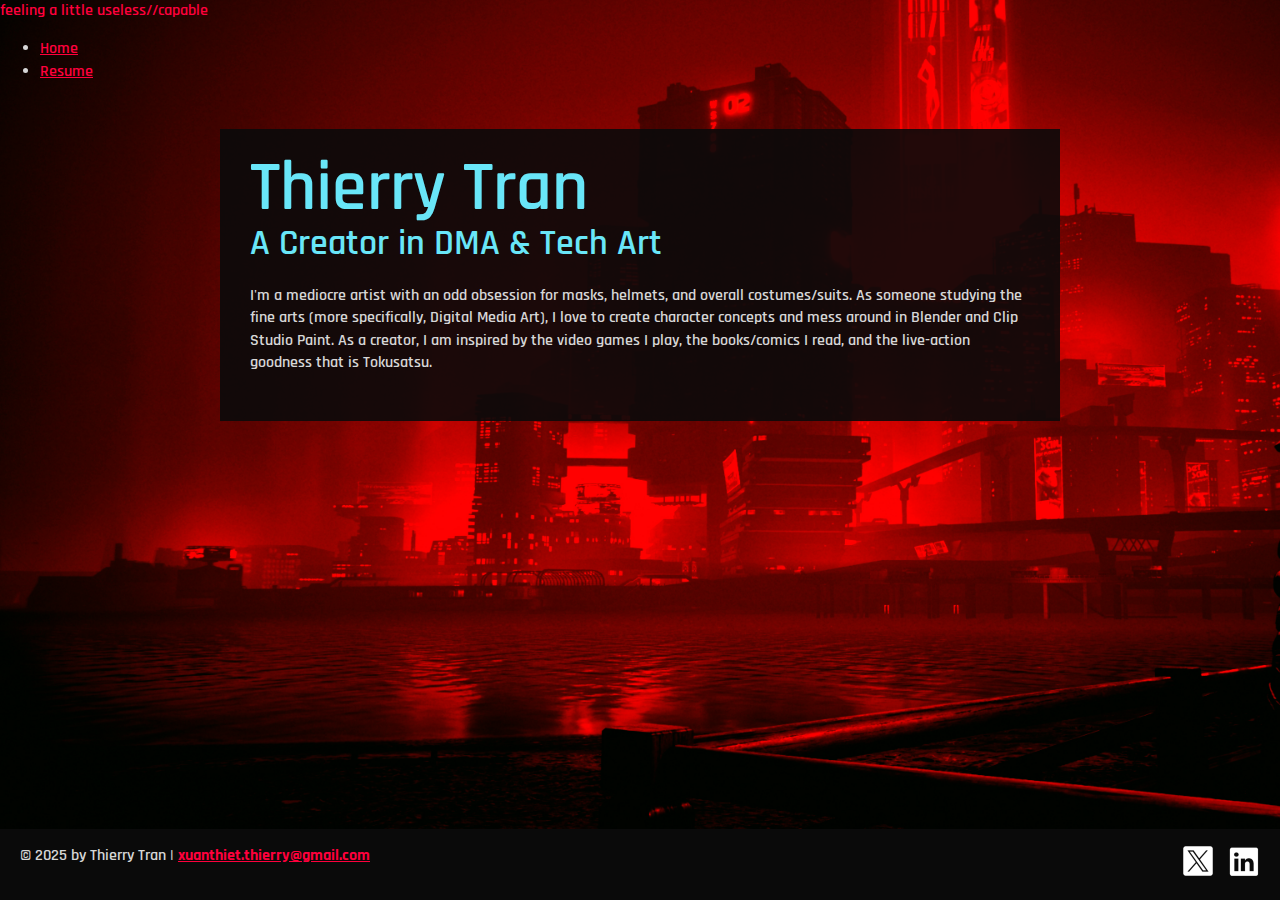
<file: portfolio/index.html>
<!DOCTYPE html>
<html lang="en">

<head>
  <meta charset="UTF-8">
  <meta name="viewport" content="width=device-width, initial-scale=1">
  <title>PaRaDoX | Digital Artist</title>
  <meta name="description" content="Thierry Tran is a digital artist working in web design, illustration, and 3D modeling.">
  <meta name="keywords" content="Thierry Tran, Digital Artist, 3D Modeler, Concept Artist, Character Concepts">
  <link rel="preconnect" href="https://fonts.googleapis.com">
  <link rel="preconnect" href="https://fonts.gstatic.com" crossorigin>
  <link href="https://fonts.googleapis.com/css2?family=Rajdhani:wght@300;400;500;600;700&display=swap" rel="stylesheet">
  <link rel="stylesheet" href="css/styles.css">
</head>

<body class="home">
  <!-- NAV BAR -->
  <nav class="navbar">
    <div class="logo">
      <a href="index.html">feeling a little useless//capable</a>
    </div>
    <ul class="nav-links">
      <li><a href="index.html">Home</a></li>
      <!-- <li><a href="projects/projects.html">Projects</a></li> -->
      <li><a href="resume.html">Resume</a></li>
    </ul>
    <div class="menu-toggle">
      <span class="bar"></span>
      <span class="bar"></span>
      <span class="bar"></span>
    </div>
  </nav>

  <div class="content-wrapper">
    <!-- //  INTRO  // -->
    <div class="content-bg">
      <header>
        <!-- Start content edits below this line. -->
        <h1>Thierry Tran</h1>
        <h2>A Creator in DMA & Tech Art</h2>

        <!-- End content edits here. -->
      </header>

      <!-- //  ABOUT ME  // -->
      <main>
        <!-- Start content edits below this line. -->
        <p>I'm a mediocre artist with an odd obsession for masks, helmets, and overall costumes/suits. As someone studying the fine arts (more specifically, Digital Media Art), I love to create character concepts and mess around in Blender and Clip Studio Paint. As a creator, I am inspired by the video games I play, the books/comics I read, and the live-action goodness that is Tokusatsu.</p>

        <!-- End content edits here. -->
      </main>
    </div>
  </div>

  <!-- //  FOOTER INFO, SOCIAL MEDIA  // -->
  <footer>
    <!-- Start content edits below this line. -->
    <p>© 2025 by Thierry Tran | <b><a href="mailto:xuanthiet.thierry@gmail.com">xuanthiet.thierry@gmail.com</a></b></p>

    <!-- Add or remove any networks. -->
    <ul class="socials">
      <li>
        <a href="https://x.com/LeSmilingParadX" target="_blank"><img
            src="images/icon-x-x64.png" alt="x/twitter icon"></a>
      </li>
      <li>
        <a href="www.linkedin.com/in/thierry-tran-8727b0280" target="_blank"><img
            src="images/icon-linkedin-x64.png" alt="linkedin icon"></a>
      </li>
    </ul>
    <!-- End content edits here. -->
  </footer>

  <script src="js/main.js"></script>
</body>

</html>
</file>
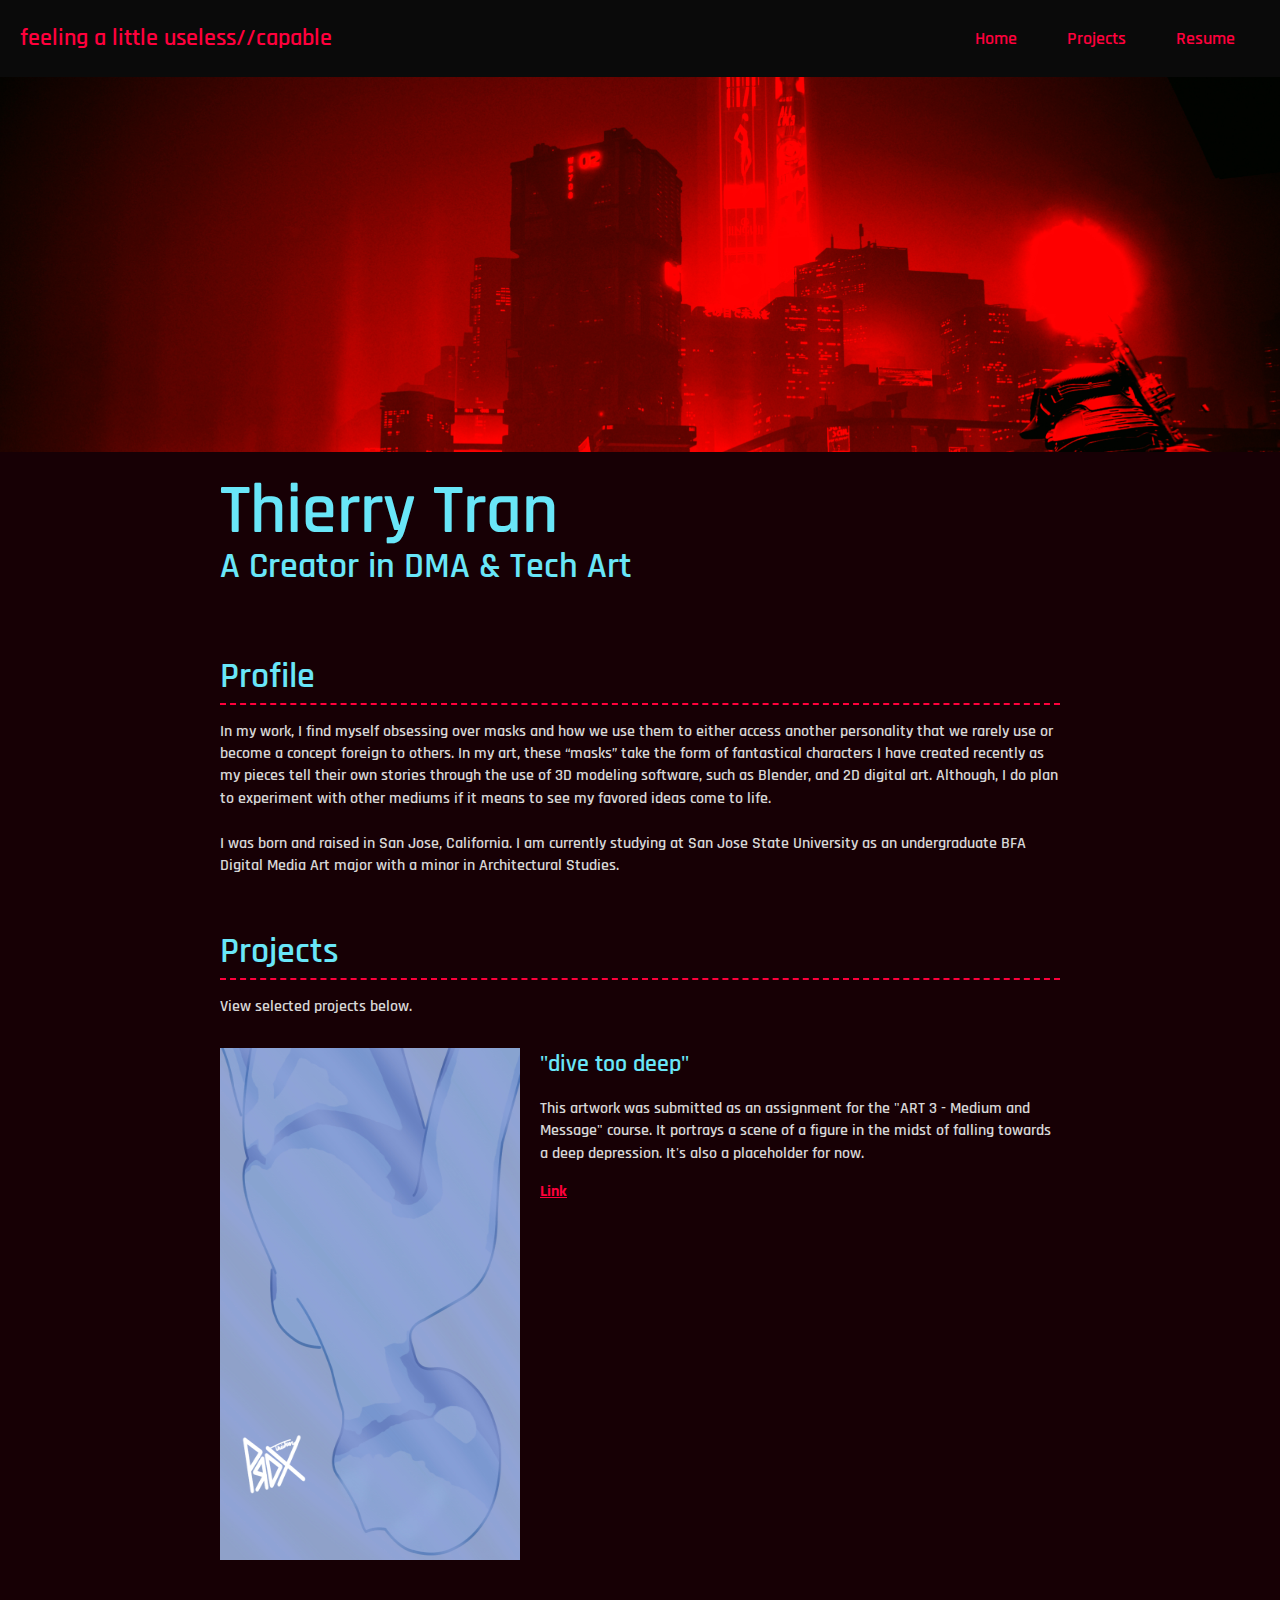
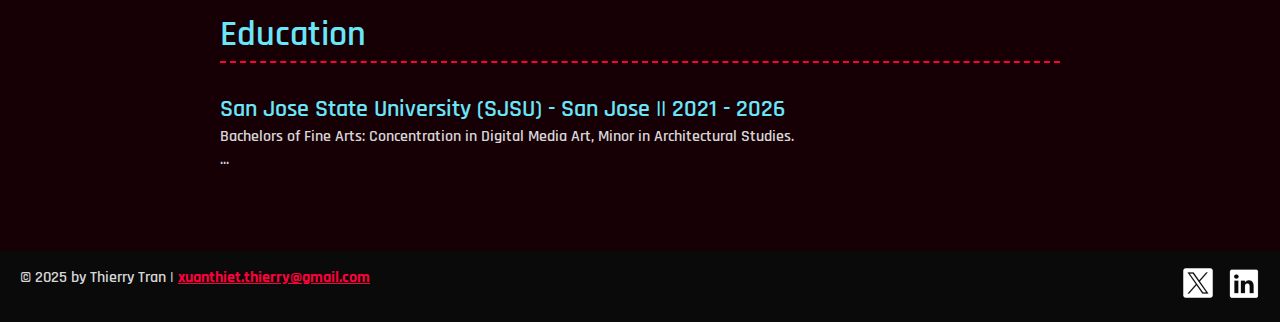
<file: resume.html>
<!DOCTYPE html>
<html lang="en">

<head>
  <meta charset="UTF-8">
  <meta name="viewport" content="width=device-width, initial-scale=1">
  <title>PaRaDoX | Resume</title>
  <meta name="description" content="Thierry Tran is a digital artist working in web design, illustration, and 3D modeling.">
  <meta name="keywords" content="Thierry Tran, Digital Artist, 3D Modeler, Concept Artist, Character Concepts">
  <link rel="preconnect" href="https://fonts.googleapis.com">
  <link rel="preconnect" href="https://fonts.gstatic.com" crossorigin>
  <link href="https://fonts.googleapis.com/css2?family=Rajdhani:wght@300;400;500;600;700&display=swap" rel="stylesheet">
  <link rel="stylesheet" href="css/styles.css">
</head>

<body class="resume">
  <!-- NAV BAR -->
  <nav class="navbar">
    <div class="logo">
      <a href="index.html">feeling a little useless//capable</a>
    </div>
    <ul class="nav-links">
      <li><a href="index.html">Home</a></li>
      <li><a href="projects/projects.html">Projects</a></li>
      <li><a href="resume.html">Resume</a></li>
    </ul>
    <div class="menu-toggle">
      <span class="bar"></span>
      <span class="bar"></span>
      <span class="bar"></span>
    </div>
  </nav>

  <!-- <a class="btn download-link" href="#">N/A</a> -->
  <!-- //  INTRO  // -->
  <header>
    <div class="content-wrapper">
      <!-- Start content edits below this line. -->
      <h1>Thierry Tran</h1>
      <h2>A Creator in DMA & Tech Art</h2>
      <!-- End content edits here. -->
    </div>
  </header>

  <main class="content-wrapper">
    <!-- //  PROFILE  // -->
    <section class="resume-section">
      <!-- Start content edits below this line. -->
      <h2>Profile</h2>
      <p>
          In my work, I find myself obsessing over masks and how we use them to either access another personality that we rarely use or become a concept foreign to others. In my art, these “masks” take the form of fantastical characters I have created recently as my pieces tell their own stories through the use of 3D modeling software, such as Blender, and 2D digital art. Although, I do plan to experiment with other mediums if it means to see my favored ideas come to life. <br> <br>
          I was born and raised in San Jose, California. I am currently studying at San Jose State University as an undergraduate BFA Digital Media Art major with a minor in Architectural Studies.</p>
      <!-- <b><a href="index.html">Back to homepage</a></b> -->

      <!-- End content edits here. -->
    </section>

    <!-- //  PROJECTS  // -->
    <section class="resume-section">
      <!-- Start content edits below this line. -->
      <h2>Projects</h2>
      <p>View selected projects below.</p>

      <div class="project-wrapper">
      <!-- To add more items, copy this whole <section></section> block-->
        <section class="project-item">
          <img src="images/dive_too_deep.jpg" alt="dive too deep by Thierry Tran" width="384px" height="512px">
          <h3>"dive too deep"</h3>
          <p>This artwork was submitted as an assignment for the "ART 3 - Medium and Message" course. It portrays a scene
            of a figure in the midst of falling towards a deep depression. It's also a placeholder for now.</p>
          <!-- link to project -->
          <b><a href="#" target="_blank">Link</a></b>
          <!-- additional links, e.g. newsletter -->
          <!-- <a href="#" target="_blank">Another link</a> -->
        </section>
      </div>
      <!-- End content edits here. -->
    </section>

    <!-- //  WORK EXPERIENCE  // -->
    <!-- <section class="resume-section">
      <h2>Work Experience</h2>
      <p>My complete work history is available on <a href="www.linkedin.com/in/thierry-tran-8727b0280">LinkedIn</a>.</p>

      <section class="work-item">
        <div class="work-details">
          <h3>N/A</h3>
          <p>TBC</p>
          <p>TBD/p>
        </div>

        <div class="work-summary">
          <p>TBA</p>
        </div>
      </section>
    </section> -->

    <!-- //  EDUCATION & CERTIFICATIONS  // -->
    <section class="resume-section">
      <!-- Start content edits below this line.  -->
      <h2>Education</h2>

      <!-- To add more items, copy this whole <section></section> block -->
      <section class="education-item">
        <h3>San Jose State University (SJSU) - San Jose || 2021 - 2026</h3>
        <p>Bachelors of Fine Arts: Concentration in Digital Media Art, Minor in Architectural Studies.</p>
        <p>...</p>
      </section>

      <!-- End content edits here. -->
    </section>
  </main>

  <!-- //  FOOTER INFO, SOCIAL MEDIA  // -->
  <footer>
    <!-- Start content edits below this line. -->
    <p>© 2025 by Thierry Tran | <b><a href="mailto:xuanthiet.thierry@gmail.com">xuanthiet.thierry@gmail.com</a></b></p>

    <!-- Add or remove any networks. -->
    <ul class="socials">
      <li>
        <a href="https://x.com/LeSmilingParadX" target="_blank"><img
            src="images/icon-x-x64.png" alt="x/twitter icon"></a>
      </li>
      <li>
        <a href="https://www.linkedin.com/in/thierry-tran-8727b0280" target="_blank"><img
            src="images/icon-linkedin-x64.png" alt="linkedin icon"></a>
      </li>
    </ul>
    <!-- End content edits here. -->
  </footer>
  <script src="js/main.js"></script>
</body>

</html>
</file>
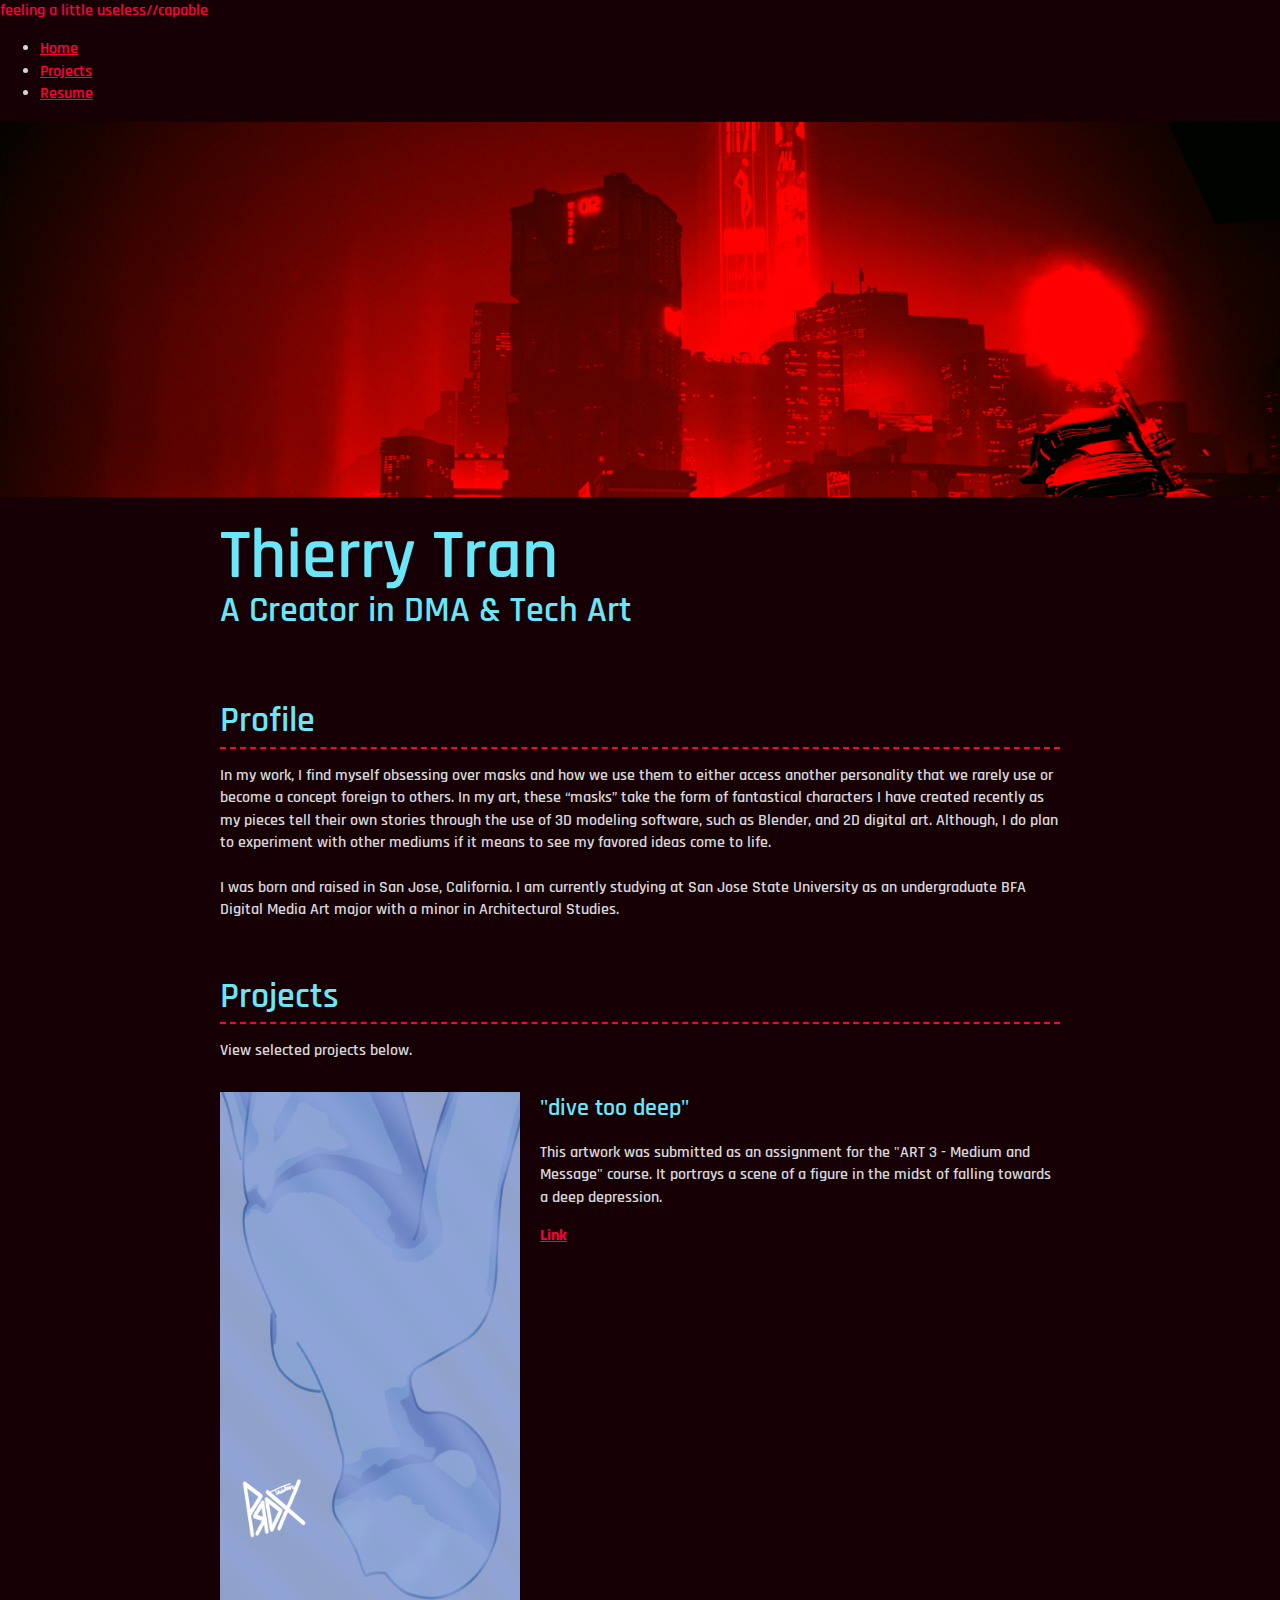
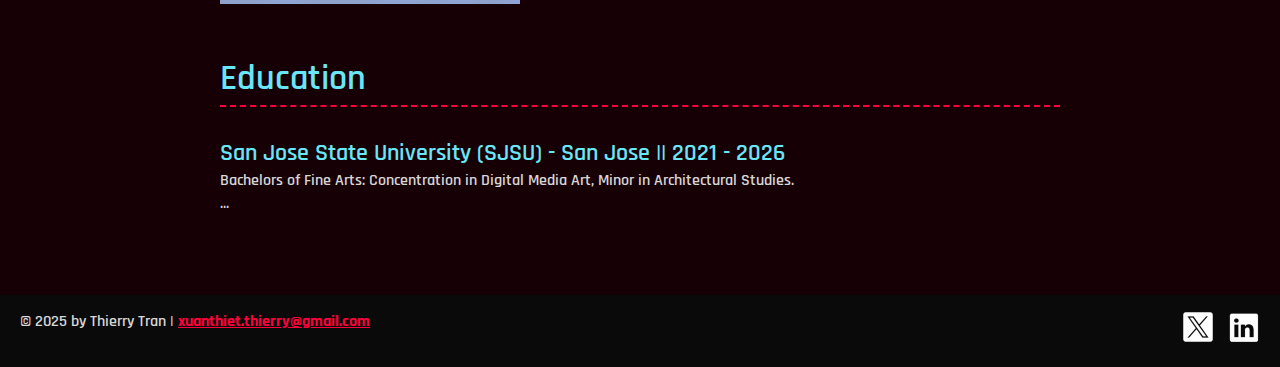
<file: portfolio/resume.html>
<!DOCTYPE html>
<html lang="en">

<head>
  <meta charset="UTF-8">
  <meta name="viewport" content="width=device-width, initial-scale=1">
  <title>PaRaDoX | Resume</title>
  <meta name="description" content="Thierry Tran is a digital artist working in web design, illustration, and 3D modeling.">
  <meta name="keywords" content="Thierry Tran, Digital Artist, 3D Modeler, Concept Artist, Character Concepts">
  <link rel="preconnect" href="https://fonts.googleapis.com">
  <link rel="preconnect" href="https://fonts.gstatic.com" crossorigin>
  <link href="https://fonts.googleapis.com/css2?family=Rajdhani:wght@300;400;500;600;700&display=swap" rel="stylesheet">
  <link rel="stylesheet" href="css/styles.css">
</head>

<body class="resume">
  <!-- NAV BAR -->
  <nav class="navbar">
    <div class="logo">
      <a href="index.html">feeling a little useless//capable</a>
    </div>
    <ul class="nav-links">
      <li><a href="index.html">Home</a></li>
      <li><a href="projects/projects.html">Projects</a></li>
      <li><a href="resume.html">Resume</a></li>
    </ul>
    <div class="menu-toggle">
      <span class="bar"></span>
      <span class="bar"></span>
      <span class="bar"></span>
    </div>
  </nav>

  <!-- <a class="btn download-link" href="#">N/A</a> -->
  <!-- //  INTRO  // -->
  <header>
    <div class="content-wrapper">
      <!-- Start content edits below this line. -->
      <h1>Thierry Tran</h1>
      <h2>A Creator in DMA & Tech Art</h2>
      <!-- End content edits here. -->
    </div>
  </header>

  <main class="content-wrapper">
    <!-- //  PROFILE  // -->
    <section class="resume-section">
      <!-- Start content edits below this line. -->
      <h2>Profile</h2>
      <p>
          In my work, I find myself obsessing over masks and how we use them to either access another personality that we rarely use or become a concept foreign to others. In my art, these “masks” take the form of fantastical characters I have created recently as my pieces tell their own stories through the use of 3D modeling software, such as Blender, and 2D digital art. Although, I do plan to experiment with other mediums if it means to see my favored ideas come to life. <br> <br>
          I was born and raised in San Jose, California. I am currently studying at San Jose State University as an undergraduate BFA Digital Media Art major with a minor in Architectural Studies.</p>
      <!-- <b><a href="index.html">Back to homepage</a></b> -->

      <!-- End content edits here. -->
    </section>

    <!-- //  PROJECTS  // -->
    <section class="resume-section">
      <!-- Start content edits below this line. -->
      <h2>Projects</h2>
      <p>View selected projects below.</p>

      <div class="project-wrapper">
      <!-- To add more items, copy this whole <section></section> block-->
        <section class="project-item">
          <img src="images/dive_too_deep.jpg" alt="dive too deep by Thierry Tran" width="384px" height="512px">
          <h3>"dive too deep"</h3>
          <p>This artwork was submitted as an assignment for the "ART 3 - Medium and Message" course. It portrays a scene
            of a figure in the midst of falling towards a deep depression.</p>
          <!-- link to project -->
          <b><a href="#" target="_blank">Link</a></b>
          <!-- additional links, e.g. newsletter -->
          <!-- <a href="#" target="_blank">Another link</a> -->
        </section>
      </div>
      <!-- End content edits here. -->
    </section>

    <!-- //  WORK EXPERIENCE  // -->
    <!-- <section class="resume-section">
      <h2>Work Experience</h2>
      <p>My complete work history is available on <a href="www.linkedin.com/in/thierry-tran-8727b0280">LinkedIn</a>.</p>

      <section class="work-item">
        <div class="work-details">
          <h3>N/A</h3>
          <p>TBC</p>
          <p>TBD/p>
        </div>

        <div class="work-summary">
          <p>TBA</p>
        </div>
      </section>
    </section> -->

    <!-- //  EDUCATION & CERTIFICATIONS  // -->
    <section class="resume-section">
      <!-- Start content edits below this line.  -->
      <h2>Education</h2>

      <!-- To add more items, copy this whole <section></section> block -->
      <section class="education-item">
        <h3>San Jose State University (SJSU) - San Jose || 2021 - 2026</h3>
        <p>Bachelors of Fine Arts: Concentration in Digital Media Art, Minor in Architectural Studies.</p>
        <p>...</p>
      </section>

      <!-- End content edits here. -->
    </section>
  </main>

  <!-- //  FOOTER INFO, SOCIAL MEDIA  // -->
  <footer>
    <!-- Start content edits below this line. -->
    <p>© 2025 by Thierry Tran | <b><a href="xuanthiet.thierry@gmail.com">xuanthiet.thierry@gmail.com</a></b></p>

    <!-- Add or remove any networks. -->
    <ul class="socials">
      <li>
        <a href="https://x.com/LeSmilingParadX" target="_blank"><img
            src="images/icon-x-x64.png" alt="x/twitter icon"></a>
      </li>
      <li>
        <a href="www.linkedin.com/in/thierry-tran-8727b0280" target="_blank"><img
            src="images/icon-linkedin-x64.png" alt="linkedin icon"></a>
      </li>
    </ul>
    <!-- End content edits here. -->
  </footer>
  <script src="js/main.js"></script>
</body>

</html>
</file>
<file: portfolio/css/styles.css>
/*
COLOR PALETTE

void maroon     #170005     "primary & background"
neon aqua       #69e6f8     "headers"
chrome static   #d6d6d6     "text"
pulse red       #ff003c     "links & extras"
nightcore       #0a0a0a     "footer"
*/

/* 

*/

/* GLOBAL STYLES
--------------------------------------------------*/
html {
    box-sizing: border-box;
    font-size: 62.5%;
}

*,
*:before,
*:after {
    box-sizing: inherit;
}

html,
body {
    height: 100%;
}

body {
    background: #170005;
    color: #d6d6d6;
    margin: 0;
    font-family: "Rajdhani", sans-serif;
    font-weight: 600;
    font-style: normal;
    font-size: 1.6rem;
    line-height: 1.4;
}

h1, h2, h3 {
    color: #69e6f8;
    font-family: "Rajdhani", sans-serif;
    font-weight: 600;
    font-style: normal;
    margin: 0;
}

h1 {
    font-size: 7rem;
    line-height: 0.85;
}

h2 {
    font-size: 3.6rem;
}

h3 {
    font-size: 2.4rem;
}

/* links */
a {
    color: #ff003c;
}

a:hover {
    text-decoration: none;
}

.btn {
    background: #ff003c;
    color: #69e6f8;
    text-decoration: none;
    text-transform: uppercase;
    font-weight: bold;
    font-size: 1.2rem;
    display: inline-block;
    padding: 7px;
    letter-spacing: 0.1em;
    line-height: 1;
    border-radius: 4px;
}

.content-wrapper {
    margin: 0 auto;
    padding: 30px;
    max-width: 900px;
}

/* HOME
--------------------------------------------------*/
.home {
    background: url(../images/red_blood.jpg) no-repeat;
    background-size: cover;
    display: flex;
    flex-direction: column;
}

.home .content-wrapper {
    flex: 1 0 auto;
}

.content-bg {
    background: rgb(10 10 10  / 0.9);
    padding: 30px;
}

@media screen and (max-width:650px) {
    .home .content-wrapper {
        padding: 10px;
    }
    .content-bg {
        padding: 20px;
    }
}

/* RESUME
--------------------------------------------------*/
.resume header::before {
    background: url(../images/red_blood.jpg) top;
    background-size: cover;
    content: "";
    display: block;
    height: 375px;
}

.resume-section {
    margin-bottom: 50px;
}

.resume-section h2 {
    border-bottom: 2.5px dashed #ff003c;
}

.download-link {
    position: fixed;
    top: 5px;
    left: 5px;
}

@media screen and (max-width:1200px) {
    .download-link {
        position: absolute;
    }
}

@media screen and (max-width:500px) {
    .resume header::before {
        height: 200px;
    }
    h1 {
        font-size: 5rem;
    }
    h2 {
        font-size: 2.6rem;
    }
}

/* Profile
-------------------------*/

/* Projects
-------------------------*/
.project-item {
    margin: 30px 0;
}

.project-item img {
    width: 300px;
}

@media screen and (min-width:860px) {
    .project-item {
        display: flow-root;
    }
    .project-item img {
        float: left;
        margin-right: 20px;
    }
}

@media screen and (min-width:650px) and (max-width:859px) {
    .project-wrapper {
        display: grid;
        grid-template-columns: repeat(2, 1fr);
        column-gap: 20px;
    }
    .project-item img {
        width: 100%;
    }
}

@media screen and (max-width:500px) {
    .project-item img {
        width: 100%;
        margin-bottom: 10px;
    }
}

/* Work Experience
-------------------------*/
.work-item {
    margin: 30px 0;
}

.work-details p {
    margin: 0;
}

@media screen and (min-width:860px) {
    .work-item {
        display: grid;
        grid-template-columns: 300px 2fr;
        column-gap: 20px;
    }
    .work-summary p:first-child {
        margin-top: 0;
    }
}

/* Education
-------------------------*/
.education-item {
    margin: 30px 0;
}

.education-item p {
    margin: 0;
}

/* FOOTER
--------------------------------------------------*/
footer {
    background: #0a0a0a;
}

.socials {
    list-style-type: none;
    padding: 0;
}

.socials li {
    display: inline-block;
    margin-left: 10px;
}

.socials img {
    width: 32px;
}

.socials img:hover {
    opacity: 0.7;
}

@media screen and (min-width:860px) {
    footer {
        display: flex;
        justify-content: space-between;
        padding: 0 20px;
    }
}

@media screen and (max-width:859) {
    footer {
        text-align: center;
        padding: 10px;
    }
}
</file>
<file: css/styles.css>
/*
COLOR PALETTE

void maroon     #170005     "primary & background"
neon aqua       #69e6f8     "headers"
chrome static   #d6d6d6     "text"
pulse red       #ff003c     "links & extras"
nightcore       #0a0a0a     "footer"
*/

/* 

*/

/* GLOBAL STYLES
--------------------------------------------------*/
html {
    box-sizing: border-box;
    font-size: 62.5%;
}

* {
    cursor: none !important;
}

*,
*:before,
*:after {
    box-sizing: inherit;
}

html,
body {
    height: 100%;
}

body {
    background: #170005;
    color: #d6d6d6;
    margin: 0;
    font-family: "Rajdhani", sans-serif;
    font-weight: 600;
    font-style: normal;
    font-size: 1.6rem;
    line-height: 1.4;
}

h1, h2, h3 {
    color: #69e6f8;
    font-family: "Rajdhani", sans-serif;
    font-weight: 600;
    font-style: normal;
    margin: 0;
}

h1 {
    font-size: 7rem;
    line-height: 0.85;
}

h2 {
    font-size: 3.6rem;
}

h3 {
    font-size: 2.4rem;
}

/* links */
a {
    color: #ff003c;
}

a:hover {
    text-decoration: none;
}

.btn {
    background: #ff003c;
    color: #69e6f8;
    text-decoration: none;
    text-transform: uppercase;
    font-weight: bold;
    font-size: 1.2rem;
    display: inline-block;
    padding: 7px;
    letter-spacing: 0.1em;
    line-height: 1;
    border-radius: 4px;
}

.content-wrapper {
    margin: 0 auto;
    padding: 30px;
    max-width: 900px;
}

.gif-container {
    display: flex;
    flex-direction: column;
    align-items: center;
    text-align: center;
}

.gif-container figcaption {
    margin-top: 10px;
    font-size: 1.4rem;
}

.image-layout {
  display: flex;
  justify-content: center;
  align-items: stretch;
  gap: 0;
  max-width: 100%;
}

.left-column {
  display: flex;
  flex-direction: column;
  flex: 1;
}

.left-column img {
  flex: 1;
  width: 100%;
  object-fit: cover;
  display: block;
}

.right-column {
  flex: 1;
}

.right-column img {
  width: 100%;
  height: 100%;
  object-fit: cover;
  display: block;
}


.navbar {
    display: flex;
    justify-content: space-between;
    align-items: center;
    padding: 10px 20px;
    background-color: #0a0a0a;
}

.logo a {
    text-decoration: none;
    font-size: 24px;
}

.nav-links {
    display: flex;
    list-style: none;
}

.nav-links li {
    margin: 0 15px;
}

.nav-links a {
    text-decoration: none;
    font-size: 18px;
    transition: color 0.3s, text-decoration 0.3s, background-color 0.3s;
    padding: 5px 10px;
}

.nav-links a:hover,
.nav-links a.active {
    border-radius: 4px;
}

.menu-toggle {
    display: none;
    flex-direction: column;
    cursor: pointer;
}

.menu-toggle .bar {
    background-color: #ff003c;
    height: 3px;
    width: 25px;
    margin: 5px;
}

@media (max-width: 768px) {
    .nav-links {
        display: none;
        flex-direction: column;
        width: 100%;
        position: absolute;
        top: 60px;
        left: 0;
        background-color: #0a0a0a;
    }

    .nav-links.active {
        display: flex;
    }

    .nav-links li {
        margin: 10px 0;
        text-align: center;
    }

    .menu-toggle {
        display: flex;
    }
}

/* HOME
--------------------------------------------------*/
.home {
    background: url(../images/red_blood.jpg) no-repeat;
    background-size: cover;
    display: flex;
    flex-direction: column;
}

.home .content-wrapper {
    flex: 1 0 auto;
}

.content-bg {
    background: rgb(10 10 10  / 0.9);
    padding: 30px;
}

@media screen and (max-width:650px) {
    .home .content-wrapper {
        padding: 10px;
    }
    .content-bg {
        padding: 20px;
    }
}

/* RESUME
--------------------------------------------------*/
.resume header::before {
    background: url(../images/red_blood.jpg) top;
    background-size: cover;
    content: "";
    display: block;
    height: 375px;
}

.resume-section {
    margin-bottom: 50px;
}

.resume-section h2 {
    border-bottom: 2.5px dashed #ff003c;
}

.download-link {
    position: fixed;
    top: 5px;
    left: 5px;
}

@media screen and (max-width:1200px) {
    .download-link {
        position: absolute;
    }
}

@media screen and (max-width:500px) {
    .resume header::before {
        height: 200px;
    }
    h1 {
        font-size: 5rem;
    }
    h2 {
        font-size: 2.6rem;
    }
}

/* Profile
-------------------------*/

/* Projects
-------------------------*/
.project-item {
    margin: 30px 0;
}

.project-item img {
    width: 300px;
}

@media screen and (min-width:860px) {
    .project-item {
        display: flow-root;
    }
    .project-item img {
        float: left;
        margin-right: 20px;
    }
}

@media screen and (min-width:650px) and (max-width:859px) {
    .project-wrapper {
        display: grid;
        grid-template-columns: repeat(2, 1fr);
        column-gap: 20px;
    }
    .project-item img {
        width: 100%;
    }
}

@media screen and (max-width:500px) {
    .project-item img {
        width: 100%;
        margin-bottom: 10px;
    }
}

/* Work Experience
-------------------------*/
.work-item {
    margin: 30px 0;
}

.work-details p {
    margin: 0;
}

@media screen and (min-width:860px) {
    .work-item {
        display: grid;
        grid-template-columns: 300px 2fr;
        column-gap: 20px;
    }
    .work-summary p:first-child {
        margin-top: 0;
    }
}

/* Education
-------------------------*/
.education-item {
    margin: 30px 0;
}

.education-item p {
    margin: 0;
}

/* FOOTER
--------------------------------------------------*/
footer {
    background: #0a0a0a;
}

.socials {
    list-style-type: none;
    padding: 0;
}

.socials li {
    display: inline-block;
    margin-left: 10px;
}

.socials img {
    width: 32px;
}

.socials img:hover {
    opacity: 0.7;
}

@media screen and (min-width:860px) {
    footer {
        display: flex;
        justify-content: space-between;
        padding: 0 20px;
    }
}

@media screen and (max-width:859px) {
    footer {
        text-align: center;
        padding: 10px;
    }
}

/* PROJECTS
--------------------------------------------------*/
.projects .hero {
    position: relative;
    height: 40vh;
    background: url(../images/red_blood.jpg) top;
    background-size: cover;
    display: flex;
    align-items: center;
    justify-content: center;
    border-bottom: 3px solid #ff003c;
}

.projects .hero h1 {
    font-size: 70px;
    color: #69e6f8;
    text-transform: uppercase;
    letter-spacing: 5px;
    text-shadow: 0 0 20px #69e6f8;
}

.projects-container {
    max-width: 1400px;
    margin: 60px auto 80px;
    padding: 0 40px;
}

.projects-grid {
    display: grid;
    grid-template-columns: repeat(auto-fill, minmax(300px, 1fr));
    gap: 30px;
}

.project-card {
    background: #0a0a0a;
    border: 2px solid #ff003c;
    border-radius: 8px;
    overflow: hidden;
    cursor: pointer;
    transition: all 0.3s;
}

.project-card:hover {
    transform: translateY(-5px);
    border-color: #69e6f8;
    box-shadow: 0 5px 20px rgba(105 230 248 / 0.3);
}

.modal-meta {
    display: flex;
    flex-wrap: wrap;
    gap: 15px;
    margin-bottom: 20px;
    padding-bottom: 20px;
    border-bottom: 2px solid #ff003c;
}

.modal-meta-item {
    background: rgba(255, 0, 60, 0.1);
    border: 1px solid #ff003c;
    padding: 8px 15px;
    border-radius: 4px;
}

.modal-meta-label {
    color: #ff003c;
    font-size: 14px;
    font-weight: 700;
    text-transform: uppercase;
    letter-spacing: 1px;
}

.modal-meta-value {
    color: #69e6f8;
    font-size: 16px;
    margin-top: 2px;
}

.project-thumbnail {
    width: 100%;
    height: 250px;
    object-fit: cover;
    display: block;
}

.project-info {
    padding: 20px;
}

.project-title {
    text-align: center;
    font-size: 24px;
    color: #69e6f8;
    margin-bottom: 5px;
}

/* Modal Overlay */

.modal-overlay {
    display: none;
    position: fixed;
    top: 0;
    left: 0;
    width: 100%;
    height: 100%;
    background: rgba(10 10 10 / 0.95);
    z-index: 1000;
    overflow-y: auto;
    animation: fadeIn 0.3s;
}

.modal-overlay.active {
    display: block;
}

@keyframes fadeIn {
    from { opacity: 0; }
    to { opacity: 1; }
}

.modal-content {
    max-width: 900px;
    margin: 60px auto;
    padding: 40px;
    position: relative;
}

.modal-close {
    position: fixed;
    top: 20px;
    right: 30px;
    background: #ff003c;
    color: #0a0a0a;
    border: none;
    padding: 15px 25px;
    font-family: "Rajdhani", sans-serif;
    font-size: 16px;
    font-weight: bold;
    text-transform: uppercase;
    letter-spacing: 2px;
    cursor: pointer;
    border-radius: 4px;
    transition: all 0.3s;
    z-index: 1001;
}

.modal-close:hover {
    background: #69e6f8;
    box-shadow: 0 0 20px rgba(105 230 248 / 0.5);
}

.modal-image {
    width: 100%;
    border: 3px solid #ff003c;
    border-radius: 8px;
    margin-bottom: 30px;
}

.modal-video {
    width: 100%;
    border: 3px solid #ff003c;
    border-radius: 8px;
    margin-bottom: 30px;
    background: #000;
}

.modal-header {
    margin-bottom: 30px;
}

.modal-title {
    font-size: 42px;
    color: #69e6f8;
    margin-bottom: 15px;
    text-shadow: 0 0 15px rgba(105 230 248 / 0.5);
}

.modal-section {
    margin-bottom: 30px;
}

.modal-section p {
    color: #d6d6d6;
    font-size: 18px;
    line-height: 1.8;
}

.modal-link {
    display: inline-block;
    background: #ff003c;
    color: #0a0a0a;
    padding: 15px 30px;
    text-decoration: none;
    text-transform: uppercase;
    font-weight: bold;
    letter-spacing: 2px;
    border-radius: 4px;
    transition: all 0.3s;
    border: 2px solid #ff003c;
    margin-top: 10px;
}

.modal-link:hover {
    background: transparent;
    color: #ff003c;
    box-shadow: 0 0 20px rgba(255 0 60 / 0.5);
}

.modal-images-grid {
    display: grid;
    grid-template-columns: repeat(auto-fit, minmax(250px, 1fr));
    gap: 20px;
    margin-top: 30px;
    margin-bottom: 30px;
}

.modal-series-item {
    text-align: center;
}

.modal-series-image {
    width: 100%;
    border: 2px solid #ff003c;
    border-radius: 8px;
    cursor: pointer;
    transition: all 0.3s;
    margin-bottom: 10px;
}

.modal-series-image:hover {
    border-color: #69e6f8;
    box-shadow: 0 0 15px rgba(105, 230, 248, 0.5);
    transform: scale(1.02);
}

.modal-series-title {
    color: #69e6f8;
    font-size: 18px;
    font-weight: 600;
    margin-top: 10px;
}

@media screen and (max-width:768px) {
    .projects .hero h1 {
        font-size: 40px;
    }

    .projects-grid {
        grid-template-columns: 1fr;
    }

    .modal-content {
        padding: 20px;
        margin: 40px 20px;
    }
    
    .modal-title {
        font-size: 32px;
    }

    .modal-close {
        padding: 10px 20px;
        font-size: 14px;
    }
}
</file>
